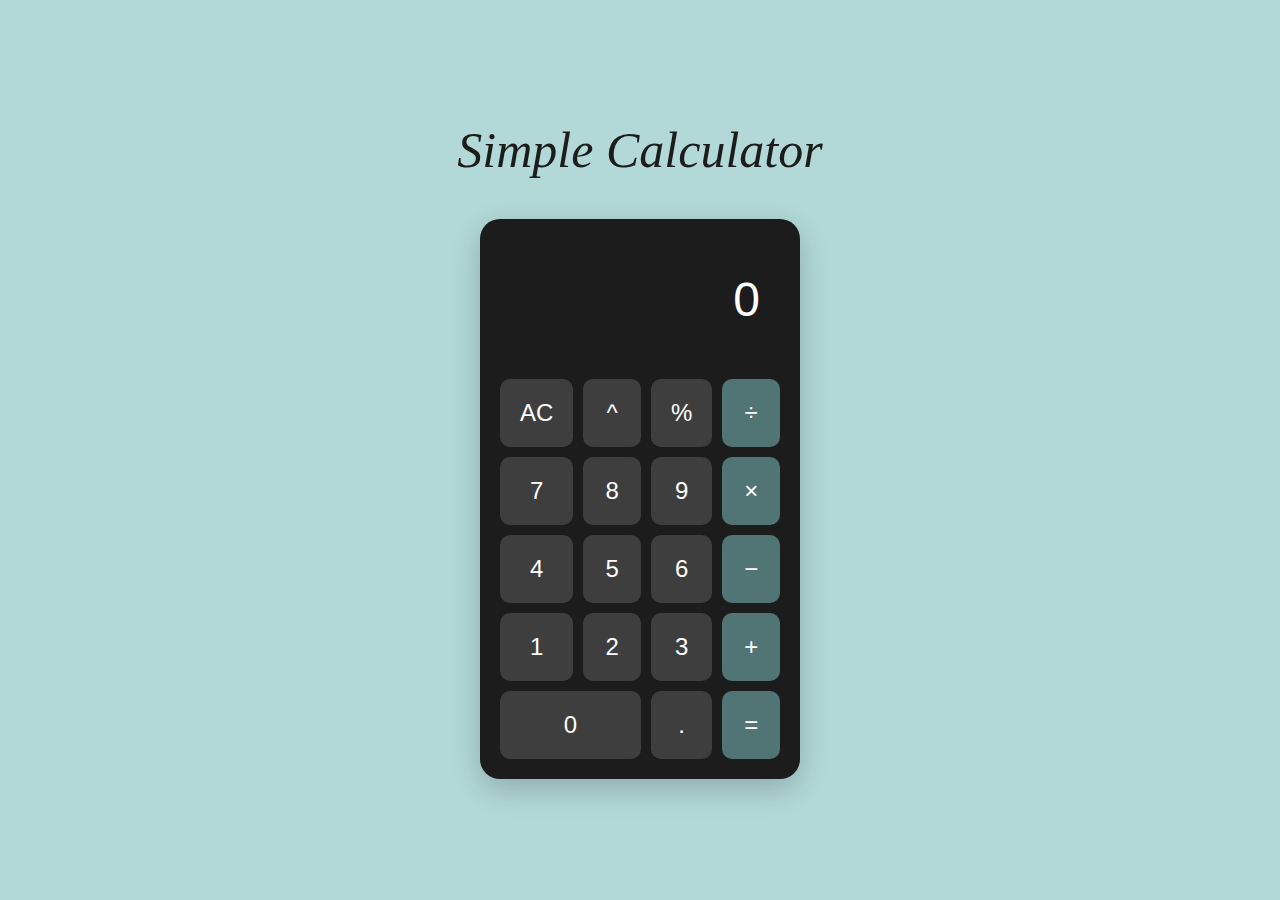
<file: Demo1/index.html>
<html lang="en">
<head>
    <meta charset="UTF-8">
    <meta name="viewport" content="width=device-width, initial-scale=1.0">
    <title>Simple Calculator</title>
    <link rel="stylesheet" href="style.css">
</head>
<body>
    <div class="title">Simple Calculator</div>
    <div class="calculator">
        <div class="display" id="display">0</div>
        <div class="buttons">
            <button class="button" onclick="clearDisplay()">AC</button>
            <button class="button" onclick="appendToDisplay('^')">^</button>
            <button class="button" onclick="appendToDisplay('%')">%</button>
            <button class="button operator" onclick="appendToDisplay('/')">÷</button>
            <button class="button" onclick="appendToDisplay('7')">7</button>
            <button class="button" onclick="appendToDisplay('8')">8</button>
            <button class="button" onclick="appendToDisplay('9')">9</button>
            <button class="button operator" onclick="appendToDisplay('*')">×</button>
            <button class="button" onclick="appendToDisplay('4')">4</button>
            <button class="button" onclick="appendToDisplay('5')">5</button>
            <button class="button" onclick="appendToDisplay('6')">6</button>
            <button class="button operator" onclick="appendToDisplay('-')">−</button>
            <button class="button" onclick="appendToDisplay('1')">1</button>
            <button class="button" onclick="appendToDisplay('2')">2</button>
            <button class="button" onclick="appendToDisplay('3')">3</button>
            <button class="button operator" onclick="appendToDisplay('+')">+</button>
            <button class="button zero" onclick="appendToDisplay('0')">0</button>
            <button class="button" onclick="appendToDisplay('.')">.</button>
            <button class="button operator" onclick="calculateResult()">=</button>
        </div>
    </div>
    <script src="script.js"></script>
</body>
</html>
</file>
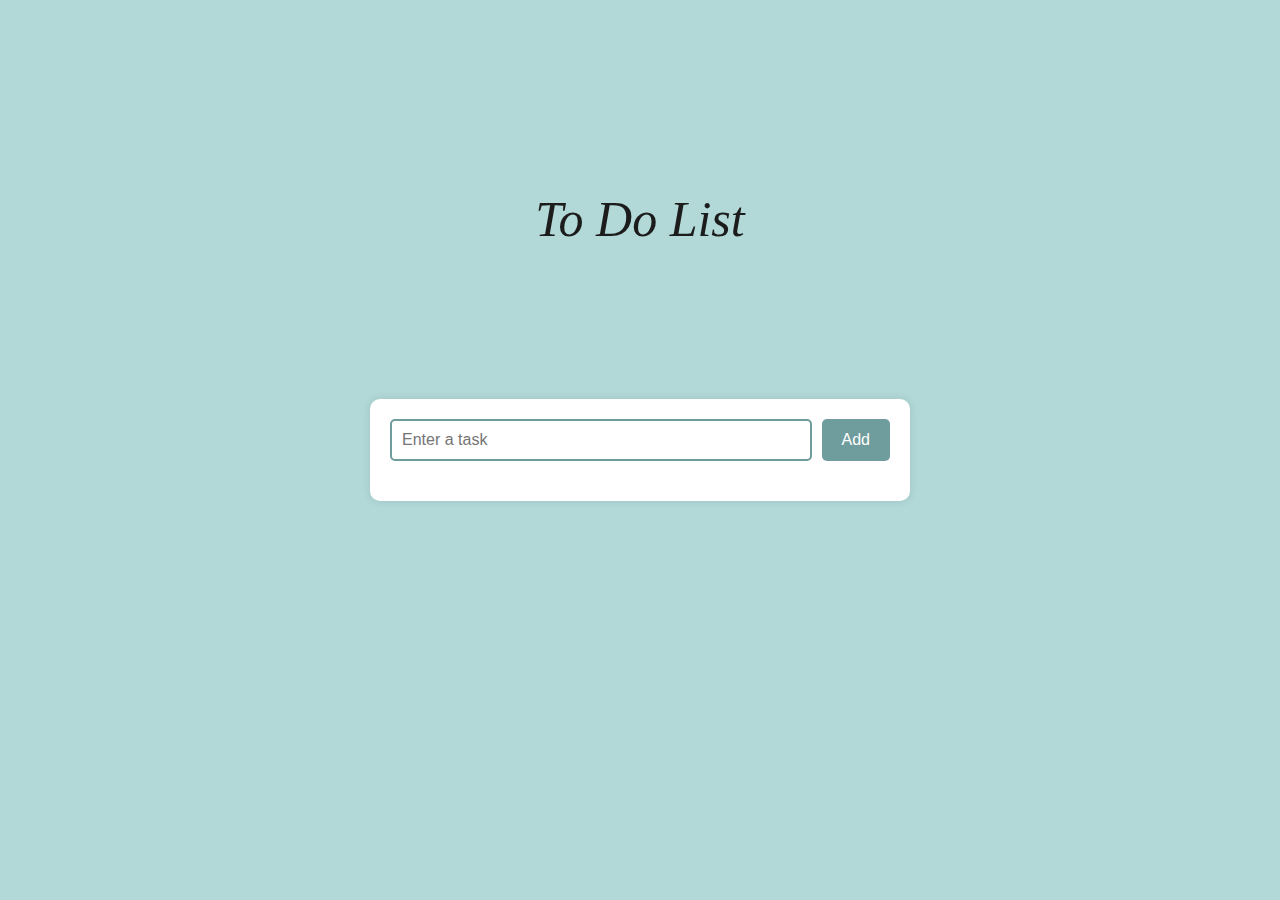
<file: Demo2/index.html>
<html lang="en">
<head>
    <meta charset="UTF-8">
    <meta name="viewport" content="width=device-width, initial-scale=1.0">
    <title>To-Do List App</title>
    <link rel="stylesheet" href="https://cdnjs.cloudflare.com/ajax/libs/font-awesome/5.15.3/css/all.min.css"> 
    <link rel="stylesheet" href="style.css">
</head>
<body>
    <div class="title">To Do List</div>
    <div class="container">
        <div class="input-container">
            <input type="text" id="todo-input" placeholder="Enter a task">
            <button onclick="addTodo()">Add</button>
        </div>
        <div id="todo-list"></div>
    </div>
    <script src="script.js"></script>
</body>
</html>
</file>
<file: Demo1/style.css>
body {
    display: flex;
    flex-direction: column;
    justify-content: center;
    align-items: center;
    height: 100vh;
    background-color: #b2d8d8;  
    margin: 0;
    font-family: 'Arial', sans-serif;
}
.title {
    font-family: 'latin', serif;
    font-size: 50px;
    color: #1c1c1c;
    margin-bottom: 40px;
    font-style: italic;
}
.calculator {
    width: 320px;
    border-radius: 20px;
    box-shadow: 0px 10px 30px rgba(0, 0, 0, 0.2);
    background-color: #1c1c1c;
    padding: 20px;
    box-sizing: border-box;
}
.calculator .display {
    background-color: #1c1c1c;
    color: white;
    font-size: 48px;
    text-align: right;
    padding: 20px;
    border-radius: 10px;
    margin-bottom: 20px;
    height: 80px;
    display: flex;
    align-items: center;
    justify-content: flex-end;
}
.calculator .buttons {
    display: grid;
    grid-template-columns: repeat(4, 1fr);
    gap: 10px;
}
.calculator .button {
    background-color: #3e3e3e;
    color: white;
    font-size: 24px;
    border: none;
    border-radius: 10px;
    padding: 20px;
    cursor: pointer;
    transition: background-color 0.2s;
    display: flex;
    align-items: center;
    justify-content: center;
}
.calculator .button.operator {
    background-color: #517575;
}
.calculator .button:hover {
    background-color: #5a5a5a;
}
.calculator .button.operator:hover {
    background-color: #517575;
}
.calculator .button:active {
    background-color: #4a4a4a;
}
.calculator .button.operator:active {
    background-color: #517575;
}
.calculator .button.zero {
    grid-column: span 2;
}
</file>
<file: Demo2/style.css>
body {
    background-color: #b2d8d8;
    display: flex;
    justify-content: center;
    align-items: center;
    height: 100vh;
    margin: 0;
    font-family: Arial, sans-serif;
}
.container {
    background-color: white;
    padding: 20px;
    border-radius: 10px;
    box-shadow: 0 0 10px rgba(0, 0, 0, 0.1);
    width: 500px;
    position: relative;  
}
.title {
    font-family: 'latin', serif;
    font-size: 50px;
    color: #1c1c1c;
    margin-bottom: 40px;
    font-style: italic;
    position: absolute;  
    top: 190px;  
    text-align: center; 
}
.input-container {
    display: flex;
    margin-bottom: 20px;
}
.input-container input {
    flex: 1;
    padding: 10px;
    border: 2px solid #6f9c9c;
    border-radius: 5px;
    font-size: 16px;
}
.input-container button {
    background-color: #6f9c9c;
    color: white;
    border: none;
    padding: 10px 20px;
    margin-left: 10px;
    border-radius: 5px;
    cursor: pointer;
    font-size: 16px;
}
.todo-item {
    background-color: #b2d8d8;
    padding: 10px;
    border-radius: 5px;
    display: flex;
    justify-content: space-between;
    align-items: center;
    margin-bottom: 10px;
    position: relative;
}
.todo-item p {
    margin: 0;
    font-size: 14px; 
    flex: 1;
}
.todo-item button {
    background-color: #6f9c9c;
    color: white;
    border: none;
    padding: 5px 10px;
    border-radius: 5px;
    cursor: pointer;
    margin-left: 5px;
}
.todo-item input {
    flex: 1;
    padding: 5px;
    border: 2px solid #b2d8d8;
    border-radius: 5px;
    font-size: 14px;
}
.button-container {
    display: flex;
    position: absolute;
    right: 10px;
}
</file>
